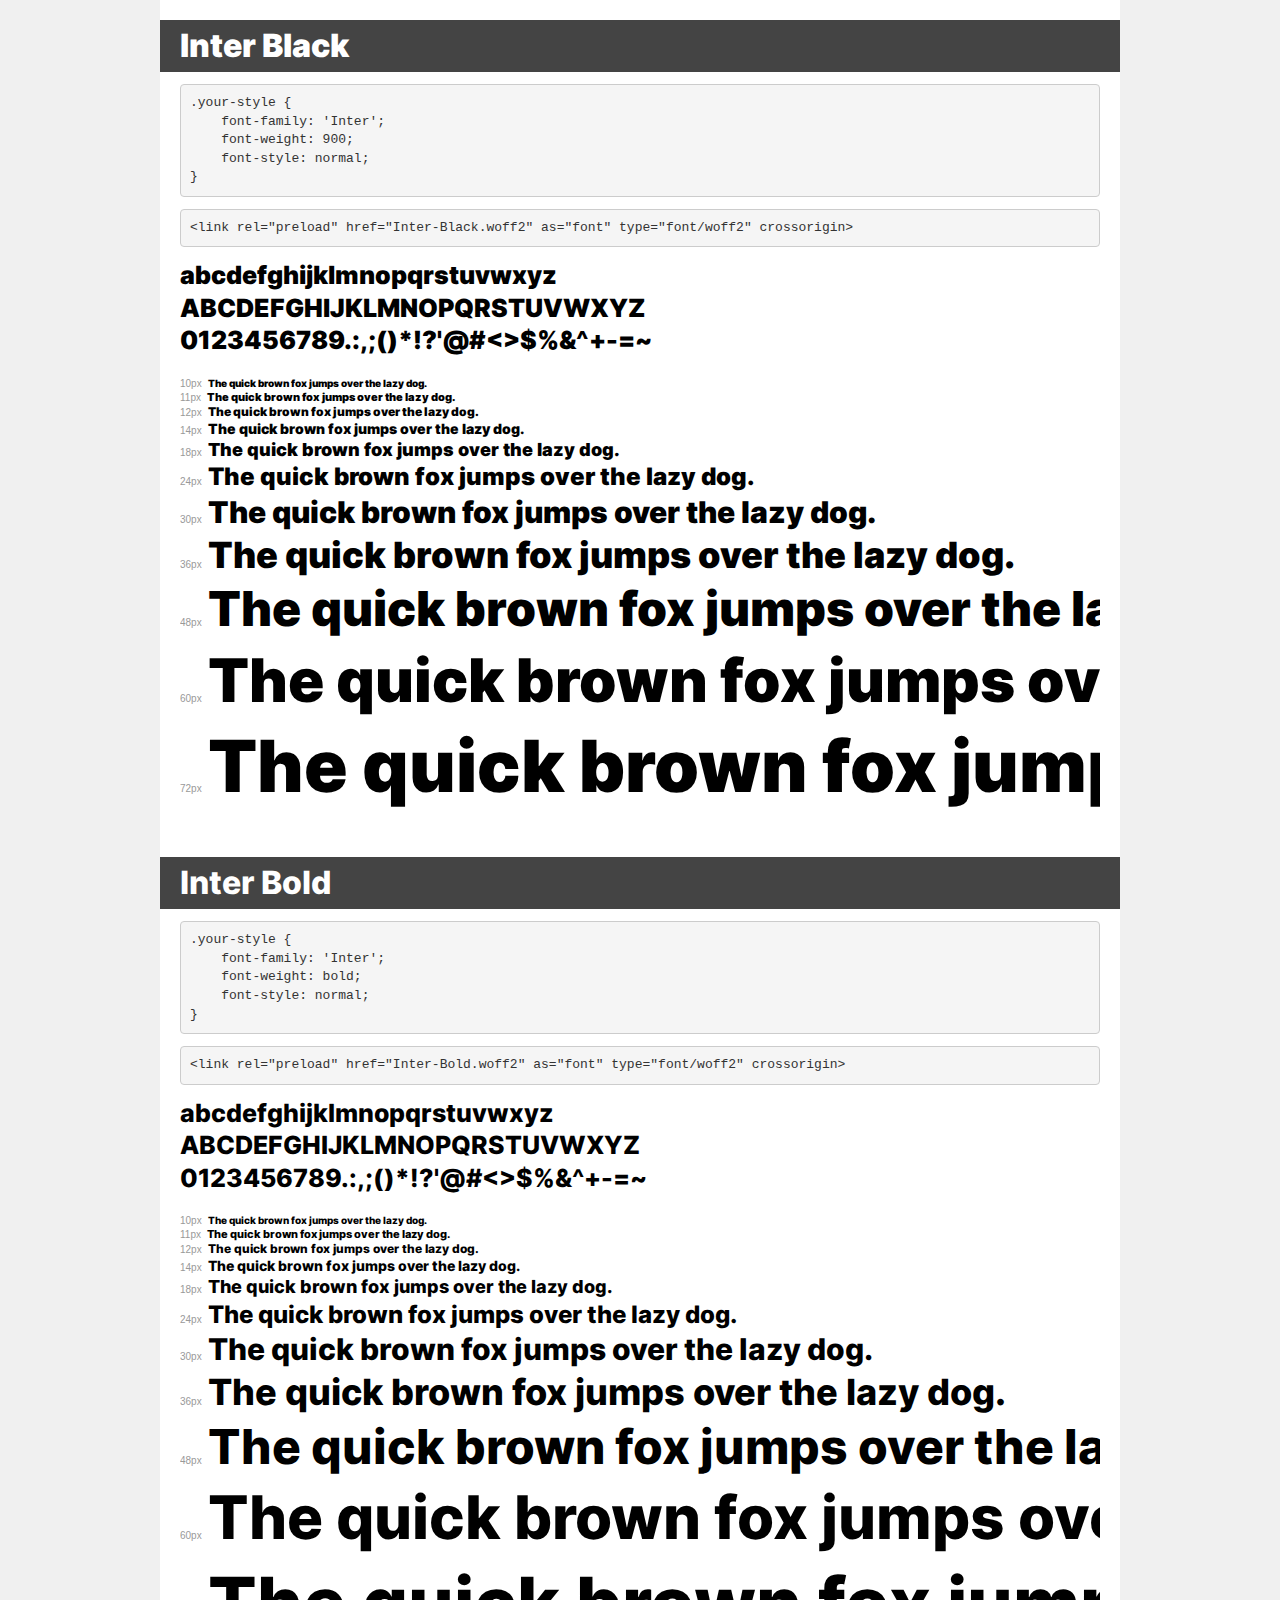
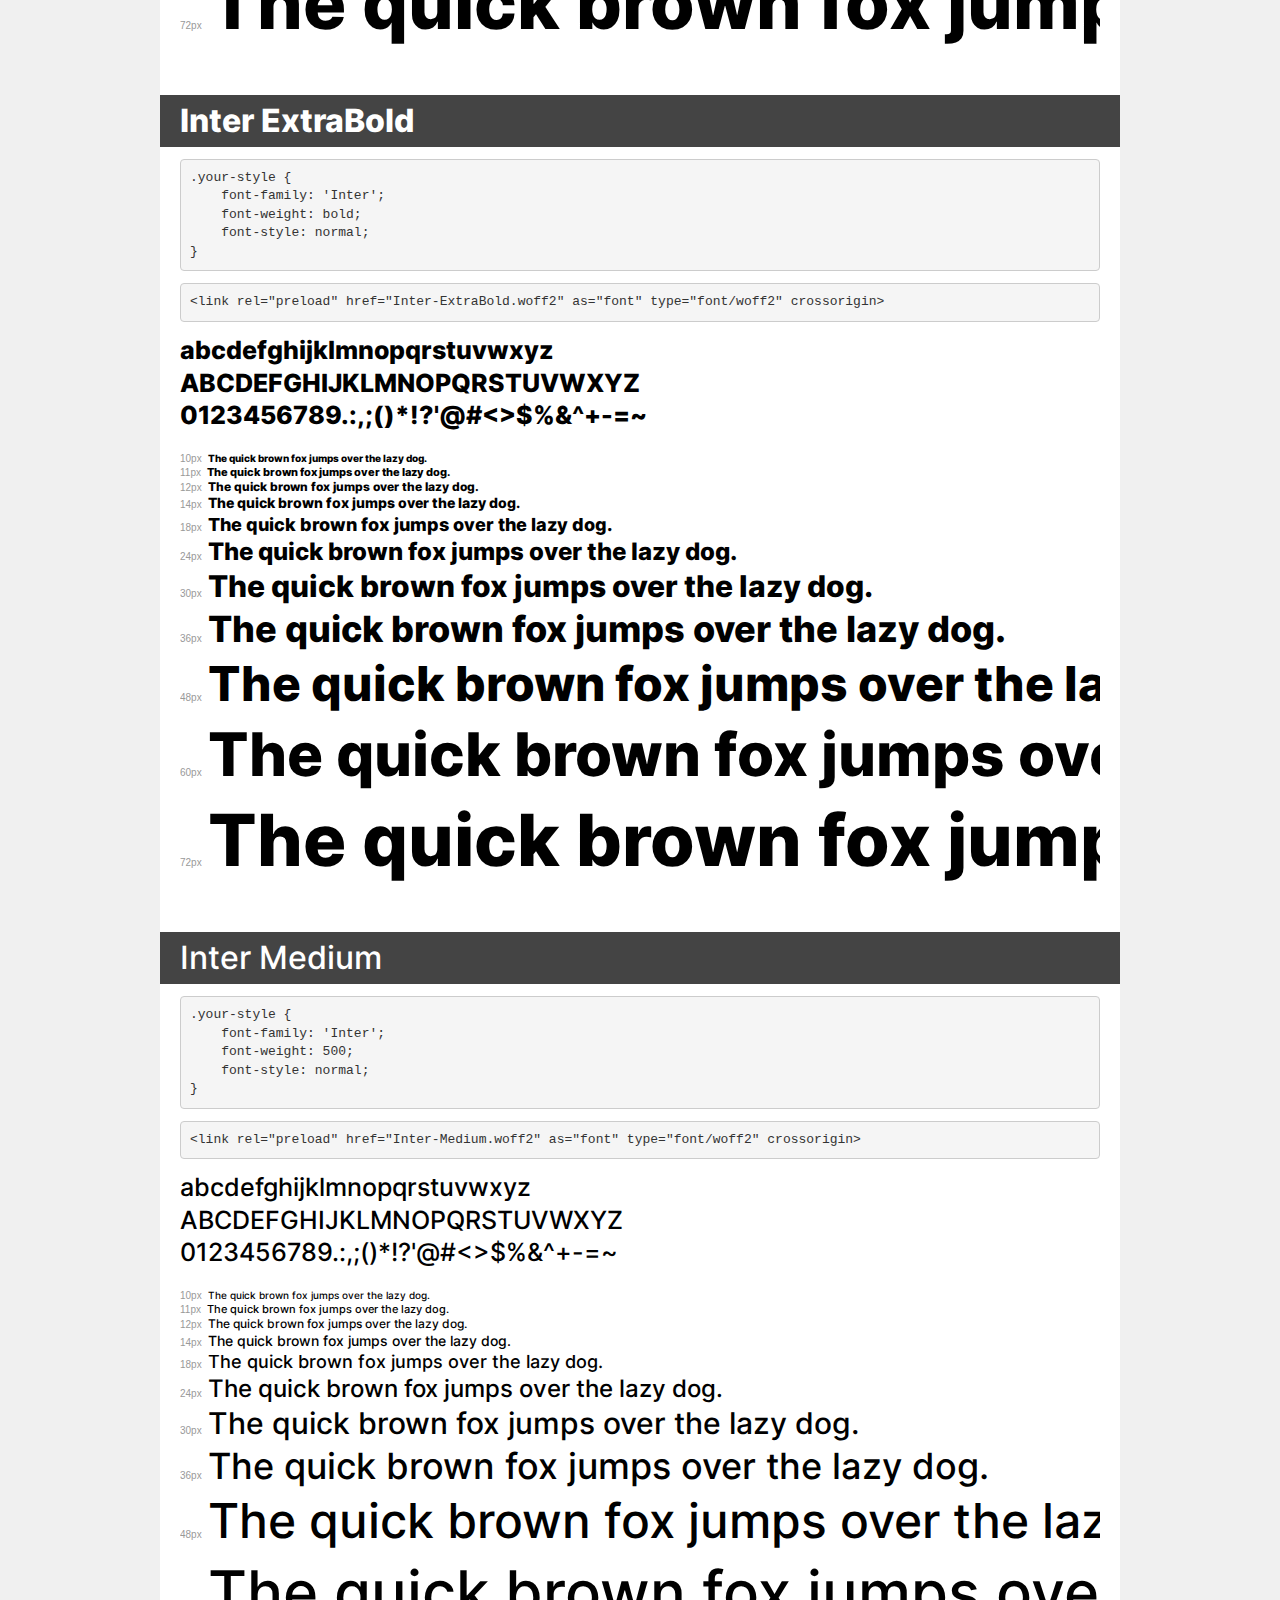
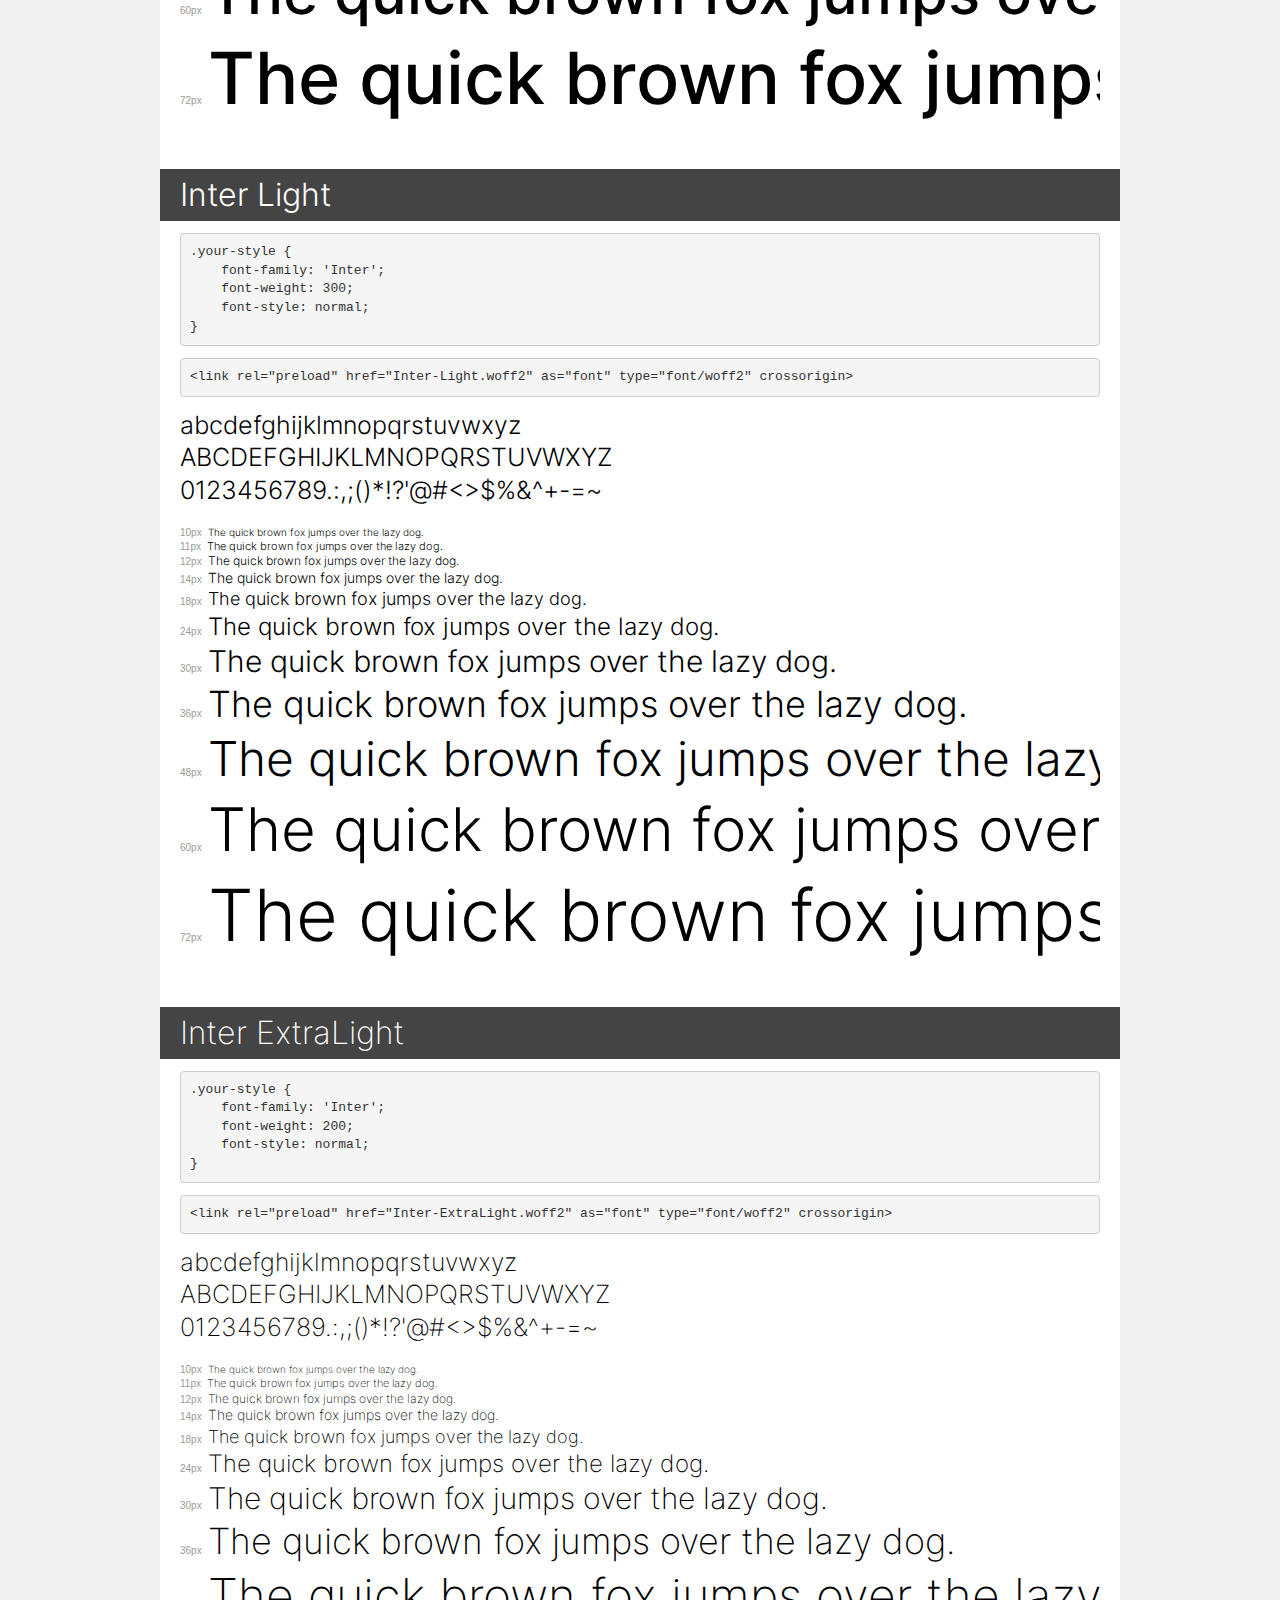
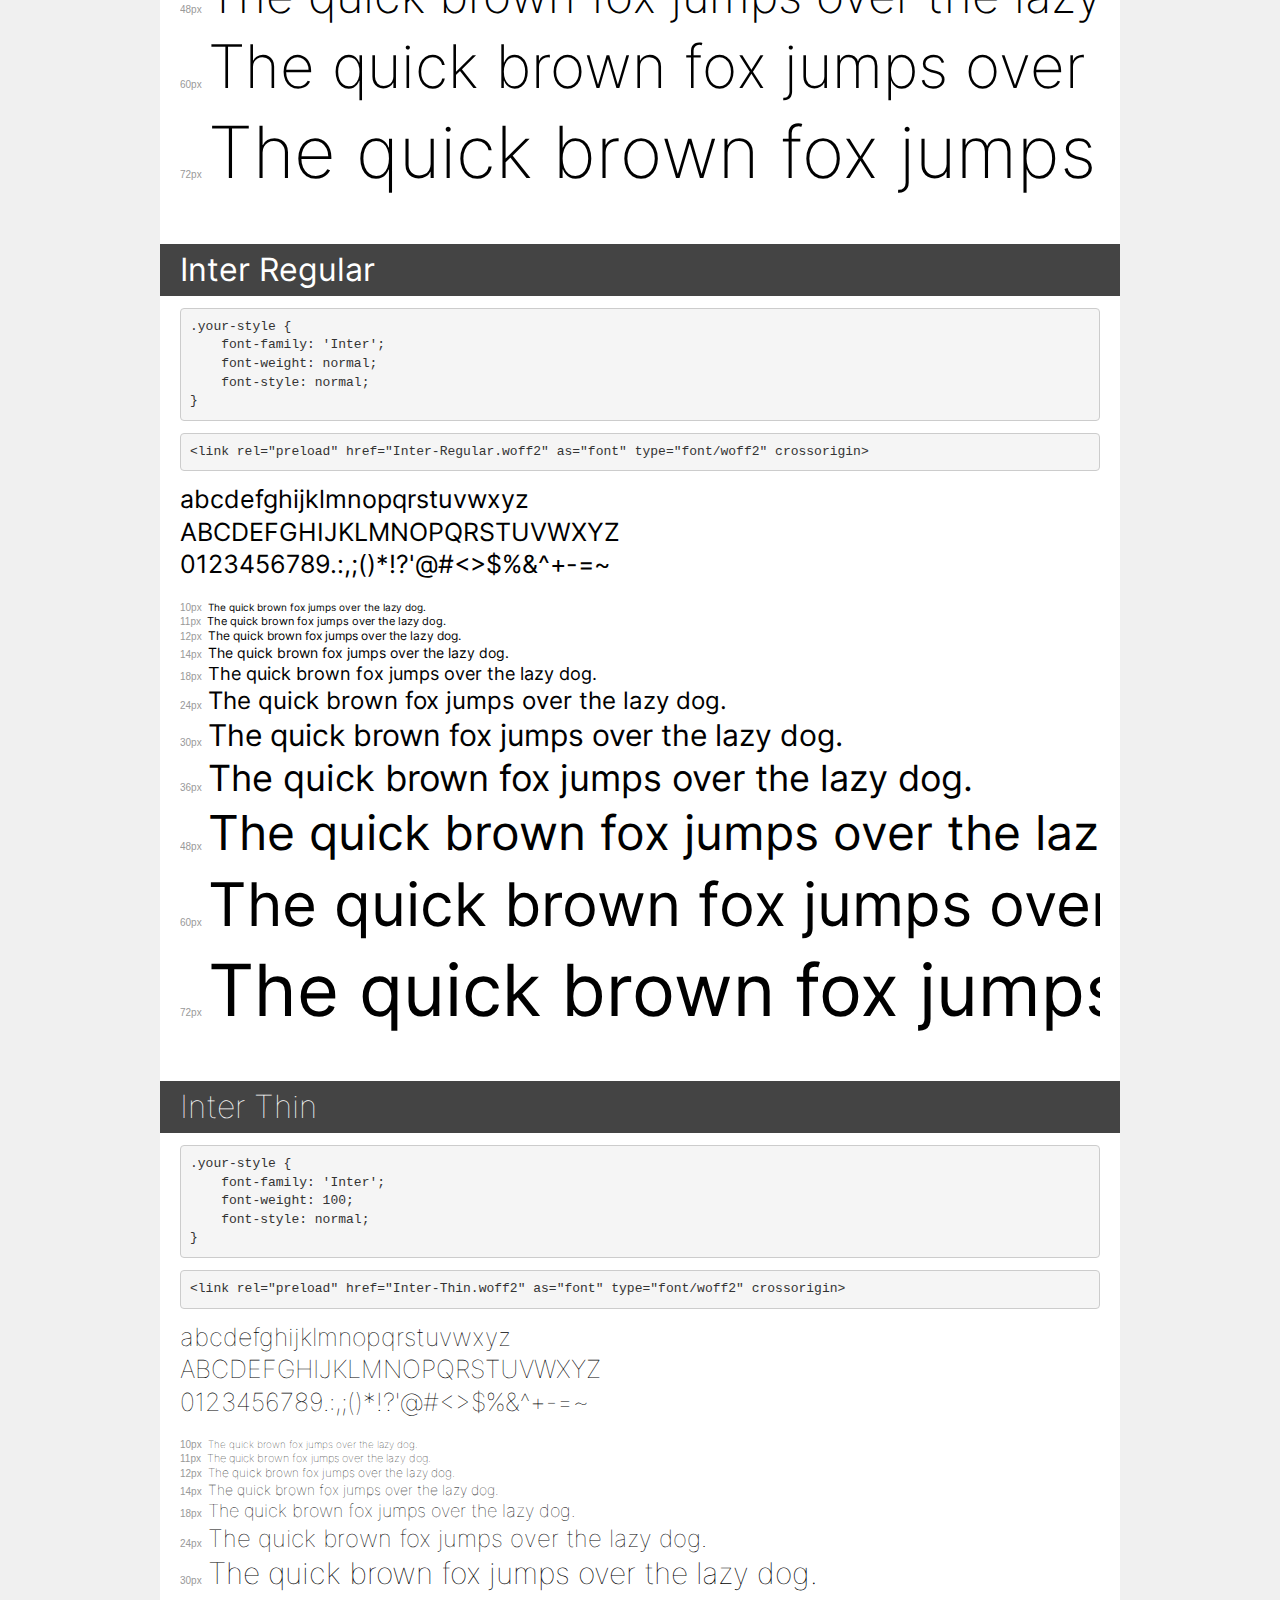
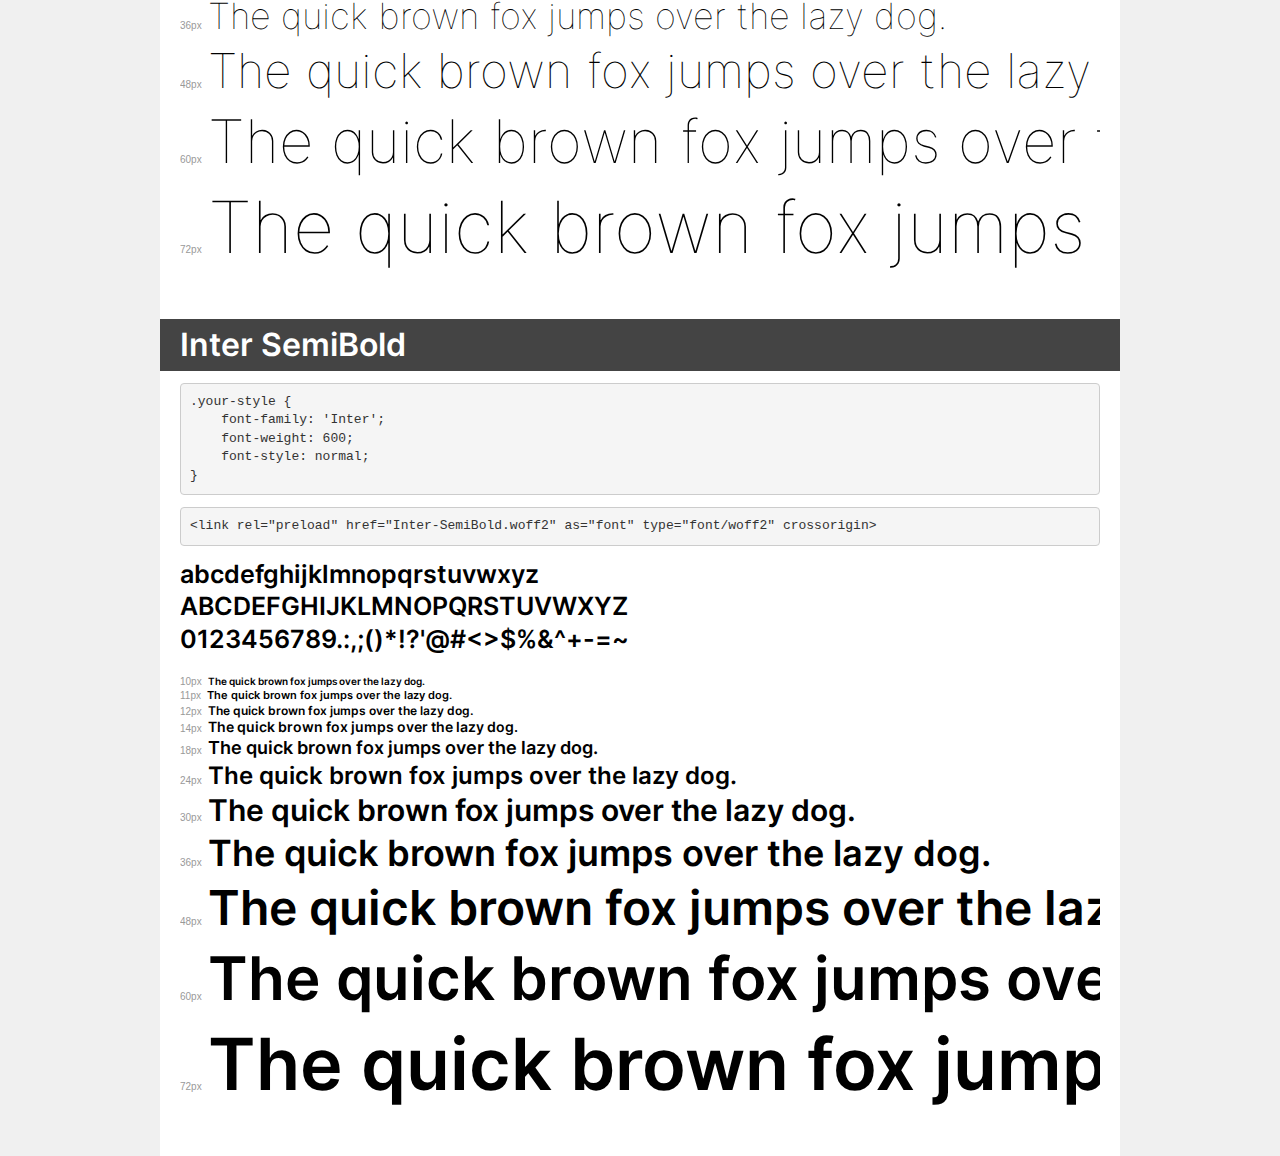
<file: fonts/inter/demo.html>
<!DOCTYPE html>
<html lang="en">
<head>
    <meta charset="utf-8">
    <meta http-equiv="X-UA-Compatible" content="IE=edge">
    <meta name="viewport" content="width=device-width, initial-scale=1">
    <meta name="robots" content="noindex, noarchive">
    <meta name="format-detection" content="telephone=no">
    <title>Transfonter demo</title>
    <link href="stylesheet.css" rel="stylesheet">
    <style>
        /*
        http://meyerweb.com/eric/tools/css/reset/
        v2.0 | 20110126
        License: none (public domain)
        */
        html, body, div, span, applet, object, iframe,
        h1, h2, h3, h4, h5, h6, p, blockquote, pre,
        a, abbr, acronym, address, big, cite, code,
        del, dfn, em, img, ins, kbd, q, s, samp,
        small, strike, strong, sub, sup, tt, var,
        b, u, i, center,
        dl, dt, dd, ol, ul, li,
        fieldset, form, label, legend,
        table, caption, tbody, tfoot, thead, tr, th, td,
        article, aside, canvas, details, embed,
        figure, figcaption, footer, header, hgroup,
        menu, nav, output, ruby, section, summary,
        time, mark, audio, video {
            margin: 0;
            padding: 0;
            border: 0;
            font-size: 100%;
            font: inherit;
            vertical-align: baseline;
        }
        /* HTML5 display-role reset for older browsers */
        article, aside, details, figcaption, figure,
        footer, header, hgroup, menu, nav, section {
            display: block;
        }
        body {
            line-height: 1;
        }
        ol, ul {
            list-style: none;
        }
        blockquote, q {
            quotes: none;
        }
        blockquote:before, blockquote:after,
        q:before, q:after {
            content: '';
            content: none;
        }
        table {
            border-collapse: collapse;
            border-spacing: 0;
        }
        /* demo styles */
        body {
            background: #f0f0f0;
            color: #000;
        }
        .page {
            background: #fff;
            width: 920px;
            margin: 0 auto;
            padding: 20px 20px 0 20px;
            overflow: hidden;
        }
        .font-container {
            overflow-x: auto;
            overflow-y: hidden;
            margin-bottom: 40px;
            line-height: 1.3;
            white-space: nowrap;
            padding-bottom: 5px;
        }
        h1 {
            position: relative;
            background: #444;
            font-size: 32px;
            color: #fff;
            padding: 10px 20px;
            margin: 0 -20px 12px -20px;
        }
        .letters {
            font-size: 25px;
            margin-bottom: 20px;
        }
        .s10:before {
            content: '10px';
        }
        .s11:before {
            content: '11px';
        }
        .s12:before {
            content: '12px';
        }
        .s14:before {
            content: '14px';
        }
        .s18:before {
            content: '18px';
        }
        .s24:before {
            content: '24px';
        }
        .s30:before {
            content: '30px';
        }
        .s36:before {
            content: '36px';
        }
        .s48:before {
            content: '48px';
        }
        .s60:before {
            content: '60px';
        }
        .s72:before {
            content: '72px';
        }
        .s10:before, .s11:before, .s12:before, .s14:before,
        .s18:before, .s24:before, .s30:before, .s36:before,
        .s48:before, .s60:before, .s72:before {
            font-family: Arial, sans-serif;
            font-size: 10px;
            font-weight: normal;
            font-style: normal;
            color: #999;
            padding-right: 6px;
        }
        pre {
            display: block;
            padding: 9px;
            margin: 0 0 12px;
            font-family: Monaco, Menlo, Consolas, "Courier New", monospace;
            font-size: 13px;
            line-height: 1.428571429;
            color: #333;
            font-weight: normal;
            font-style: normal;
            background-color: #f5f5f5;
            border: 1px solid #ccc;
            overflow-x: auto;
            border-radius: 4px;
        }
        /* responsive */
        @media (max-width: 959px) {
            .page {
                width: auto;
                margin: 0;
            }
        }
    </style>
</head>
<body>
<div class="page">
    <div class="demo">
        <h1 style="font-family: 'Inter'; font-weight: 900; font-style: normal;">Inter Black</h1>
        <pre title="Usage">.your-style {
    font-family: 'Inter';
    font-weight: 900;
    font-style: normal;
}</pre>
        <pre title="Preload (optional)">
&lt;link rel=&quot;preload&quot; href=&quot;Inter-Black.woff2&quot; as=&quot;font&quot; type=&quot;font/woff2&quot; crossorigin&gt;</pre>
        <div class="font-container" style="font-family: 'Inter'; font-weight: 900; font-style: normal;">
            <p class="letters">
                abcdefghijklmnopqrstuvwxyz<br>
ABCDEFGHIJKLMNOPQRSTUVWXYZ<br>
                0123456789.:,;()*!?'@#&lt;&gt;$%&^+-=~
            </p>
            <p class="s10" style="font-size: 10px;">The quick brown fox jumps over the lazy dog.</p>
            <p class="s11" style="font-size: 11px;">The quick brown fox jumps over the lazy dog.</p>
            <p class="s12" style="font-size: 12px;">The quick brown fox jumps over the lazy dog.</p>
            <p class="s14" style="font-size: 14px;">The quick brown fox jumps over the lazy dog.</p>
            <p class="s18" style="font-size: 18px;">The quick brown fox jumps over the lazy dog.</p>
            <p class="s24" style="font-size: 24px;">The quick brown fox jumps over the lazy dog.</p>
            <p class="s30" style="font-size: 30px;">The quick brown fox jumps over the lazy dog.</p>
            <p class="s36" style="font-size: 36px;">The quick brown fox jumps over the lazy dog.</p>
            <p class="s48" style="font-size: 48px;">The quick brown fox jumps over the lazy dog.</p>
            <p class="s60" style="font-size: 60px;">The quick brown fox jumps over the lazy dog.</p>
            <p class="s72" style="font-size: 72px;">The quick brown fox jumps over the lazy dog.</p>
        </div>
    </div>

    <div class="demo">
        <h1 style="font-family: 'Inter'; font-weight: bold; font-style: normal;">Inter Bold</h1>
        <pre title="Usage">.your-style {
    font-family: 'Inter';
    font-weight: bold;
    font-style: normal;
}</pre>
        <pre title="Preload (optional)">
&lt;link rel=&quot;preload&quot; href=&quot;Inter-Bold.woff2&quot; as=&quot;font&quot; type=&quot;font/woff2&quot; crossorigin&gt;</pre>
        <div class="font-container" style="font-family: 'Inter'; font-weight: bold; font-style: normal;">
            <p class="letters">
                abcdefghijklmnopqrstuvwxyz<br>
ABCDEFGHIJKLMNOPQRSTUVWXYZ<br>
                0123456789.:,;()*!?'@#&lt;&gt;$%&^+-=~
            </p>
            <p class="s10" style="font-size: 10px;">The quick brown fox jumps over the lazy dog.</p>
            <p class="s11" style="font-size: 11px;">The quick brown fox jumps over the lazy dog.</p>
            <p class="s12" style="font-size: 12px;">The quick brown fox jumps over the lazy dog.</p>
            <p class="s14" style="font-size: 14px;">The quick brown fox jumps over the lazy dog.</p>
            <p class="s18" style="font-size: 18px;">The quick brown fox jumps over the lazy dog.</p>
            <p class="s24" style="font-size: 24px;">The quick brown fox jumps over the lazy dog.</p>
            <p class="s30" style="font-size: 30px;">The quick brown fox jumps over the lazy dog.</p>
            <p class="s36" style="font-size: 36px;">The quick brown fox jumps over the lazy dog.</p>
            <p class="s48" style="font-size: 48px;">The quick brown fox jumps over the lazy dog.</p>
            <p class="s60" style="font-size: 60px;">The quick brown fox jumps over the lazy dog.</p>
            <p class="s72" style="font-size: 72px;">The quick brown fox jumps over the lazy dog.</p>
        </div>
    </div>

    <div class="demo">
        <h1 style="font-family: 'Inter'; font-weight: bold; font-style: normal;">Inter ExtraBold</h1>
        <pre title="Usage">.your-style {
    font-family: 'Inter';
    font-weight: bold;
    font-style: normal;
}</pre>
        <pre title="Preload (optional)">
&lt;link rel=&quot;preload&quot; href=&quot;Inter-ExtraBold.woff2&quot; as=&quot;font&quot; type=&quot;font/woff2&quot; crossorigin&gt;</pre>
        <div class="font-container" style="font-family: 'Inter'; font-weight: bold; font-style: normal;">
            <p class="letters">
                abcdefghijklmnopqrstuvwxyz<br>
ABCDEFGHIJKLMNOPQRSTUVWXYZ<br>
                0123456789.:,;()*!?'@#&lt;&gt;$%&^+-=~
            </p>
            <p class="s10" style="font-size: 10px;">The quick brown fox jumps over the lazy dog.</p>
            <p class="s11" style="font-size: 11px;">The quick brown fox jumps over the lazy dog.</p>
            <p class="s12" style="font-size: 12px;">The quick brown fox jumps over the lazy dog.</p>
            <p class="s14" style="font-size: 14px;">The quick brown fox jumps over the lazy dog.</p>
            <p class="s18" style="font-size: 18px;">The quick brown fox jumps over the lazy dog.</p>
            <p class="s24" style="font-size: 24px;">The quick brown fox jumps over the lazy dog.</p>
            <p class="s30" style="font-size: 30px;">The quick brown fox jumps over the lazy dog.</p>
            <p class="s36" style="font-size: 36px;">The quick brown fox jumps over the lazy dog.</p>
            <p class="s48" style="font-size: 48px;">The quick brown fox jumps over the lazy dog.</p>
            <p class="s60" style="font-size: 60px;">The quick brown fox jumps over the lazy dog.</p>
            <p class="s72" style="font-size: 72px;">The quick brown fox jumps over the lazy dog.</p>
        </div>
    </div>

    <div class="demo">
        <h1 style="font-family: 'Inter'; font-weight: 500; font-style: normal;">Inter Medium</h1>
        <pre title="Usage">.your-style {
    font-family: 'Inter';
    font-weight: 500;
    font-style: normal;
}</pre>
        <pre title="Preload (optional)">
&lt;link rel=&quot;preload&quot; href=&quot;Inter-Medium.woff2&quot; as=&quot;font&quot; type=&quot;font/woff2&quot; crossorigin&gt;</pre>
        <div class="font-container" style="font-family: 'Inter'; font-weight: 500; font-style: normal;">
            <p class="letters">
                abcdefghijklmnopqrstuvwxyz<br>
ABCDEFGHIJKLMNOPQRSTUVWXYZ<br>
                0123456789.:,;()*!?'@#&lt;&gt;$%&^+-=~
            </p>
            <p class="s10" style="font-size: 10px;">The quick brown fox jumps over the lazy dog.</p>
            <p class="s11" style="font-size: 11px;">The quick brown fox jumps over the lazy dog.</p>
            <p class="s12" style="font-size: 12px;">The quick brown fox jumps over the lazy dog.</p>
            <p class="s14" style="font-size: 14px;">The quick brown fox jumps over the lazy dog.</p>
            <p class="s18" style="font-size: 18px;">The quick brown fox jumps over the lazy dog.</p>
            <p class="s24" style="font-size: 24px;">The quick brown fox jumps over the lazy dog.</p>
            <p class="s30" style="font-size: 30px;">The quick brown fox jumps over the lazy dog.</p>
            <p class="s36" style="font-size: 36px;">The quick brown fox jumps over the lazy dog.</p>
            <p class="s48" style="font-size: 48px;">The quick brown fox jumps over the lazy dog.</p>
            <p class="s60" style="font-size: 60px;">The quick brown fox jumps over the lazy dog.</p>
            <p class="s72" style="font-size: 72px;">The quick brown fox jumps over the lazy dog.</p>
        </div>
    </div>

    <div class="demo">
        <h1 style="font-family: 'Inter'; font-weight: 300; font-style: normal;">Inter Light</h1>
        <pre title="Usage">.your-style {
    font-family: 'Inter';
    font-weight: 300;
    font-style: normal;
}</pre>
        <pre title="Preload (optional)">
&lt;link rel=&quot;preload&quot; href=&quot;Inter-Light.woff2&quot; as=&quot;font&quot; type=&quot;font/woff2&quot; crossorigin&gt;</pre>
        <div class="font-container" style="font-family: 'Inter'; font-weight: 300; font-style: normal;">
            <p class="letters">
                abcdefghijklmnopqrstuvwxyz<br>
ABCDEFGHIJKLMNOPQRSTUVWXYZ<br>
                0123456789.:,;()*!?'@#&lt;&gt;$%&^+-=~
            </p>
            <p class="s10" style="font-size: 10px;">The quick brown fox jumps over the lazy dog.</p>
            <p class="s11" style="font-size: 11px;">The quick brown fox jumps over the lazy dog.</p>
            <p class="s12" style="font-size: 12px;">The quick brown fox jumps over the lazy dog.</p>
            <p class="s14" style="font-size: 14px;">The quick brown fox jumps over the lazy dog.</p>
            <p class="s18" style="font-size: 18px;">The quick brown fox jumps over the lazy dog.</p>
            <p class="s24" style="font-size: 24px;">The quick brown fox jumps over the lazy dog.</p>
            <p class="s30" style="font-size: 30px;">The quick brown fox jumps over the lazy dog.</p>
            <p class="s36" style="font-size: 36px;">The quick brown fox jumps over the lazy dog.</p>
            <p class="s48" style="font-size: 48px;">The quick brown fox jumps over the lazy dog.</p>
            <p class="s60" style="font-size: 60px;">The quick brown fox jumps over the lazy dog.</p>
            <p class="s72" style="font-size: 72px;">The quick brown fox jumps over the lazy dog.</p>
        </div>
    </div>

    <div class="demo">
        <h1 style="font-family: 'Inter'; font-weight: 200; font-style: normal;">Inter ExtraLight</h1>
        <pre title="Usage">.your-style {
    font-family: 'Inter';
    font-weight: 200;
    font-style: normal;
}</pre>
        <pre title="Preload (optional)">
&lt;link rel=&quot;preload&quot; href=&quot;Inter-ExtraLight.woff2&quot; as=&quot;font&quot; type=&quot;font/woff2&quot; crossorigin&gt;</pre>
        <div class="font-container" style="font-family: 'Inter'; font-weight: 200; font-style: normal;">
            <p class="letters">
                abcdefghijklmnopqrstuvwxyz<br>
ABCDEFGHIJKLMNOPQRSTUVWXYZ<br>
                0123456789.:,;()*!?'@#&lt;&gt;$%&^+-=~
            </p>
            <p class="s10" style="font-size: 10px;">The quick brown fox jumps over the lazy dog.</p>
            <p class="s11" style="font-size: 11px;">The quick brown fox jumps over the lazy dog.</p>
            <p class="s12" style="font-size: 12px;">The quick brown fox jumps over the lazy dog.</p>
            <p class="s14" style="font-size: 14px;">The quick brown fox jumps over the lazy dog.</p>
            <p class="s18" style="font-size: 18px;">The quick brown fox jumps over the lazy dog.</p>
            <p class="s24" style="font-size: 24px;">The quick brown fox jumps over the lazy dog.</p>
            <p class="s30" style="font-size: 30px;">The quick brown fox jumps over the lazy dog.</p>
            <p class="s36" style="font-size: 36px;">The quick brown fox jumps over the lazy dog.</p>
            <p class="s48" style="font-size: 48px;">The quick brown fox jumps over the lazy dog.</p>
            <p class="s60" style="font-size: 60px;">The quick brown fox jumps over the lazy dog.</p>
            <p class="s72" style="font-size: 72px;">The quick brown fox jumps over the lazy dog.</p>
        </div>
    </div>

    <div class="demo">
        <h1 style="font-family: 'Inter'; font-weight: normal; font-style: normal;">Inter Regular</h1>
        <pre title="Usage">.your-style {
    font-family: 'Inter';
    font-weight: normal;
    font-style: normal;
}</pre>
        <pre title="Preload (optional)">
&lt;link rel=&quot;preload&quot; href=&quot;Inter-Regular.woff2&quot; as=&quot;font&quot; type=&quot;font/woff2&quot; crossorigin&gt;</pre>
        <div class="font-container" style="font-family: 'Inter'; font-weight: normal; font-style: normal;">
            <p class="letters">
                abcdefghijklmnopqrstuvwxyz<br>
ABCDEFGHIJKLMNOPQRSTUVWXYZ<br>
                0123456789.:,;()*!?'@#&lt;&gt;$%&^+-=~
            </p>
            <p class="s10" style="font-size: 10px;">The quick brown fox jumps over the lazy dog.</p>
            <p class="s11" style="font-size: 11px;">The quick brown fox jumps over the lazy dog.</p>
            <p class="s12" style="font-size: 12px;">The quick brown fox jumps over the lazy dog.</p>
            <p class="s14" style="font-size: 14px;">The quick brown fox jumps over the lazy dog.</p>
            <p class="s18" style="font-size: 18px;">The quick brown fox jumps over the lazy dog.</p>
            <p class="s24" style="font-size: 24px;">The quick brown fox jumps over the lazy dog.</p>
            <p class="s30" style="font-size: 30px;">The quick brown fox jumps over the lazy dog.</p>
            <p class="s36" style="font-size: 36px;">The quick brown fox jumps over the lazy dog.</p>
            <p class="s48" style="font-size: 48px;">The quick brown fox jumps over the lazy dog.</p>
            <p class="s60" style="font-size: 60px;">The quick brown fox jumps over the lazy dog.</p>
            <p class="s72" style="font-size: 72px;">The quick brown fox jumps over the lazy dog.</p>
        </div>
    </div>

    <div class="demo">
        <h1 style="font-family: 'Inter'; font-weight: 100; font-style: normal;">Inter Thin</h1>
        <pre title="Usage">.your-style {
    font-family: 'Inter';
    font-weight: 100;
    font-style: normal;
}</pre>
        <pre title="Preload (optional)">
&lt;link rel=&quot;preload&quot; href=&quot;Inter-Thin.woff2&quot; as=&quot;font&quot; type=&quot;font/woff2&quot; crossorigin&gt;</pre>
        <div class="font-container" style="font-family: 'Inter'; font-weight: 100; font-style: normal;">
            <p class="letters">
                abcdefghijklmnopqrstuvwxyz<br>
ABCDEFGHIJKLMNOPQRSTUVWXYZ<br>
                0123456789.:,;()*!?'@#&lt;&gt;$%&^+-=~
            </p>
            <p class="s10" style="font-size: 10px;">The quick brown fox jumps over the lazy dog.</p>
            <p class="s11" style="font-size: 11px;">The quick brown fox jumps over the lazy dog.</p>
            <p class="s12" style="font-size: 12px;">The quick brown fox jumps over the lazy dog.</p>
            <p class="s14" style="font-size: 14px;">The quick brown fox jumps over the lazy dog.</p>
            <p class="s18" style="font-size: 18px;">The quick brown fox jumps over the lazy dog.</p>
            <p class="s24" style="font-size: 24px;">The quick brown fox jumps over the lazy dog.</p>
            <p class="s30" style="font-size: 30px;">The quick brown fox jumps over the lazy dog.</p>
            <p class="s36" style="font-size: 36px;">The quick brown fox jumps over the lazy dog.</p>
            <p class="s48" style="font-size: 48px;">The quick brown fox jumps over the lazy dog.</p>
            <p class="s60" style="font-size: 60px;">The quick brown fox jumps over the lazy dog.</p>
            <p class="s72" style="font-size: 72px;">The quick brown fox jumps over the lazy dog.</p>
        </div>
    </div>

    <div class="demo">
        <h1 style="font-family: 'Inter'; font-weight: 600; font-style: normal;">Inter SemiBold</h1>
        <pre title="Usage">.your-style {
    font-family: 'Inter';
    font-weight: 600;
    font-style: normal;
}</pre>
        <pre title="Preload (optional)">
&lt;link rel=&quot;preload&quot; href=&quot;Inter-SemiBold.woff2&quot; as=&quot;font&quot; type=&quot;font/woff2&quot; crossorigin&gt;</pre>
        <div class="font-container" style="font-family: 'Inter'; font-weight: 600; font-style: normal;">
            <p class="letters">
                abcdefghijklmnopqrstuvwxyz<br>
ABCDEFGHIJKLMNOPQRSTUVWXYZ<br>
                0123456789.:,;()*!?'@#&lt;&gt;$%&^+-=~
            </p>
            <p class="s10" style="font-size: 10px;">The quick brown fox jumps over the lazy dog.</p>
            <p class="s11" style="font-size: 11px;">The quick brown fox jumps over the lazy dog.</p>
            <p class="s12" style="font-size: 12px;">The quick brown fox jumps over the lazy dog.</p>
            <p class="s14" style="font-size: 14px;">The quick brown fox jumps over the lazy dog.</p>
            <p class="s18" style="font-size: 18px;">The quick brown fox jumps over the lazy dog.</p>
            <p class="s24" style="font-size: 24px;">The quick brown fox jumps over the lazy dog.</p>
            <p class="s30" style="font-size: 30px;">The quick brown fox jumps over the lazy dog.</p>
            <p class="s36" style="font-size: 36px;">The quick brown fox jumps over the lazy dog.</p>
            <p class="s48" style="font-size: 48px;">The quick brown fox jumps over the lazy dog.</p>
            <p class="s60" style="font-size: 60px;">The quick brown fox jumps over the lazy dog.</p>
            <p class="s72" style="font-size: 72px;">The quick brown fox jumps over the lazy dog.</p>
        </div>
    </div>

</div>
</body>
</html>
</file>
<file: fonts/inter/stylesheet.css>
@font-face {
    font-family: 'Inter';
    src: url('Inter-Black.woff2') format('woff2'),
        url('Inter-Black.woff') format('woff');
    font-weight: 900;
    font-style: normal;
    font-display: swap;
}

@font-face {
    font-family: 'Inter';
    src: url('Inter-Bold.woff2') format('woff2'),
        url('Inter-Bold.woff') format('woff');
    font-weight: bold;
    font-style: normal;
    font-display: swap;
}

@font-face {
    font-family: 'Inter';
    src: url('Inter-ExtraBold.woff2') format('woff2'),
        url('Inter-ExtraBold.woff') format('woff');
    font-weight: bold;
    font-style: normal;
    font-display: swap;
}

@font-face {
    font-family: 'Inter';
    src: url('Inter-Medium.woff2') format('woff2'),
        url('Inter-Medium.woff') format('woff');
    font-weight: 500;
    font-style: normal;
    font-display: swap;
}

@font-face {
    font-family: 'Inter';
    src: url('Inter-Light.woff2') format('woff2'),
        url('Inter-Light.woff') format('woff');
    font-weight: 300;
    font-style: normal;
    font-display: swap;
}

@font-face {
    font-family: 'Inter';
    src: url('Inter-ExtraLight.woff2') format('woff2'),
        url('Inter-ExtraLight.woff') format('woff');
    font-weight: 200;
    font-style: normal;
    font-display: swap;
}

@font-face {
    font-family: 'Inter';
    src: url('Inter-Regular.woff2') format('woff2'),
        url('Inter-Regular.woff') format('woff');
    font-weight: normal;
    font-style: normal;
    font-display: swap;
}

@font-face {
    font-family: 'Inter';
    src: url('Inter-Thin.woff2') format('woff2'),
        url('Inter-Thin.woff') format('woff');
    font-weight: 100;
    font-style: normal;
    font-display: swap;
}

@font-face {
    font-family: 'Inter';
    src: url('Inter-SemiBold.woff2') format('woff2'),
        url('Inter-SemiBold.woff') format('woff');
    font-weight: 600;
    font-style: normal;
    font-display: swap;
}
</file>
